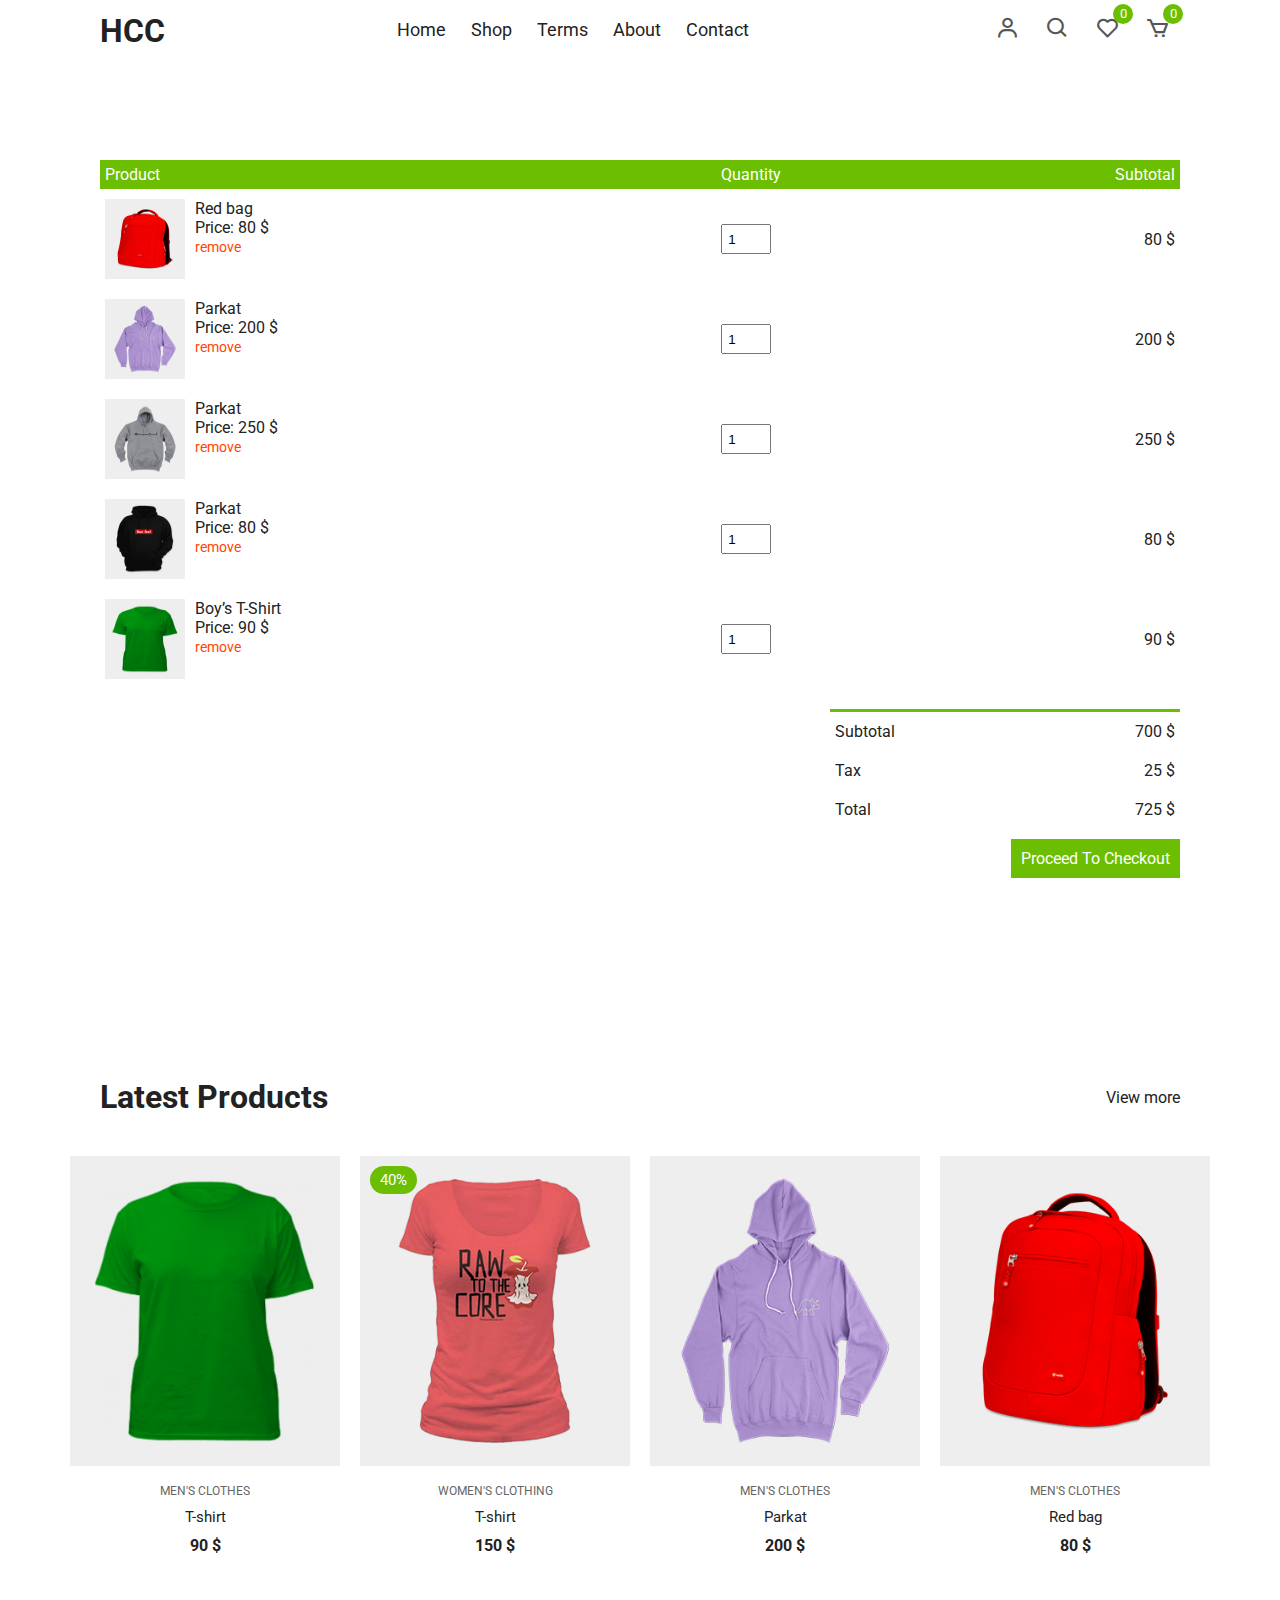
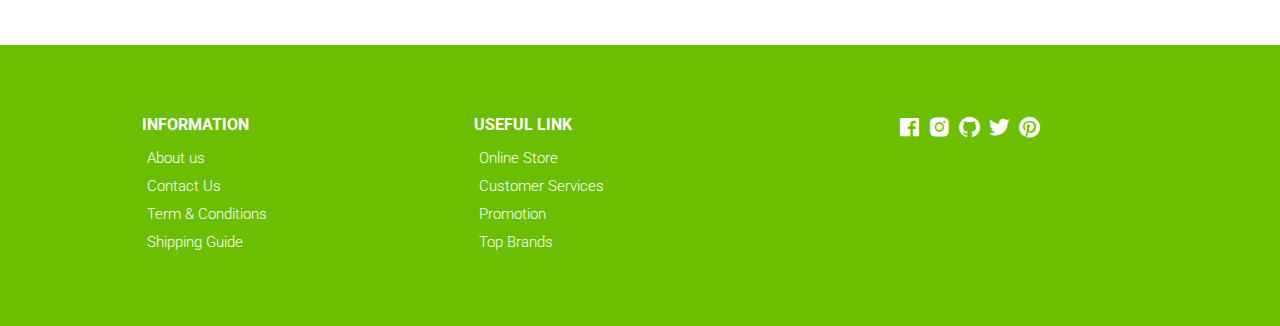
<file: cart.html>
<!DOCTYPE html>
<html lang="en">
  <head>
    <meta charset="UTF-8" />
    <meta name="viewport" content="width=device-width, initial-scale=1.0" />
    <!-- Box icons -->
    <link
      rel="stylesheet"
      href="https://cdn.jsdelivr.net/npm/boxicons@latest/css/boxicons.min.css"
    />
    <!-- Custom StyleSheet -->
    <link rel="stylesheet" href="./css/styles.css" />
    <title>Your Cart</title>
  </head>
  <body>
    <div class="navigation">
      <div class="nav-center container d-flex">
        <a href="index.html" class="logo"><h1>HCC</h1></a>

        <ul class="nav-list d-flex">
          <li class="nav-item">
            <a href="/" class="nav-link">Home</a>
          </li>
          <li class="nav-item">
            <a href="product.html" class="nav-link">Shop</a>
          </li>
          <li class="nav-item">
            <a href="#terms" class="nav-link">Terms</a>
          </li>
          <li class="nav-item">
            <a href="#about" class="nav-link">About</a>
          </li>
          <li class="nav-item">
            <a href="#contact" class="nav-link">Contact</a>
          </li>
          <li class="icons d-flex">
            <a href="login.html" class="icon">
              <i class="bx bx-user"></i>
            </a>
            <div class="icon">
              <i class="bx bx-search"></i>
            </div>
            <div class="icon">
              <i class="bx bx-heart"></i>
              <span class="d-flex">0</span>
            </div>
            <a href="cart.html" class="icon">
              <i class="bx bx-cart"></i>
              <span class="d-flex">0</span>
            </a>
          </li>
        </ul>

        <div class="icons d-flex">
          <a href="login.html" class="icon">
            <i class="bx bx-user"></i>
          </a>
          <div class="icon">
            <i class="bx bx-search"></i>
          </div>
          <div class="icon">
            <i class="bx bx-heart"></i>
            <span class="d-flex">0</span>
          </div>
          <a href="cart.html" class="icon">
            <i class="bx bx-cart"></i>
            <span class="d-flex">0</span>
          </a>
        </div>

        <div class="hamburger">
          <i class="bx bx-menu-alt-left"></i>
        </div>
      </div>
    </div>

    <!-- Cart Items -->
    <div class="container cart">
      <table>
        <tr>
          <th>Product</th>
          <th>Quantity</th>
          <th>Subtotal</th>
        </tr>
        <tr>
          <td>
            <div class="cart-info">
              <img src="./images/product-2.jpg" alt="" />
              <div>
                <p>Red bag</p>
                <span>Price: 80 $</span> <br />
                <a href="#">remove</a>
              </div>
            </div>
          </td>
          <td><input type="number" value="1" min="1" /></td>
          <td>80 $</td>
        </tr>
        <tr>
          <td>
            <div class="cart-info">
              <img src="./images/product-3.jpg" alt="" />
              <div>
                <p>Parkat</p>
                <span>Price: 200 $</span> <br />
                <a href="#">remove</a>
              </div>
            </div>
          </td>
          <td><input type="number" value="1" min="1" /></td>
          <td>200 $</td>
        </tr>
        <tr>
          <td>
            <div class="cart-info">
              <img src="./images/product-4.jpg" alt="" />
              <div>
                <p>Parkat</p>
                <span>Price: 250 $</span> <br />
                <a href="#">remove</a>
              </div>
            </div>
          </td>
          <td><input type="number" value="1" min="1" /></td>
          <td>250 $</td>
        </tr>
        <tr>
          <td>
            <div class="cart-info">
              <img src="./images/product-5.jpg" alt="" />
              <div>
                <p>Parkat</p>
                <span>Price: 80 $</span> <br />
                <a href="#">remove</a>
              </div>
            </div>
          </td>
          <td><input type="number" value="1" min="1" /></td>
          <td>80 $</td>
        </tr>
        <tr>
          <td>
            <div class="cart-info">
              <img src="./images/product-6.jpg" alt="" />
              <div>
                <p>Boy’s T-Shirt</p>
                <span>Price: 90 $</span> <br />
                <a href="#">remove</a>
              </div>
            </div>
          </td>
          <td><input type="number" value="1" min="1" /></td>
          <td>90 $</td>
        </tr>
      </table>
      <div class="total-price">
        <table>
          <tr>
            <td>Subtotal</td>
            <td>700 $</td>
          </tr>
          <tr>
            <td>Tax</td>
            <td>25 $</td>
          </tr>
          <tr>
            <td>Total</td>
            <td>725 $</td>
          </tr>
        </table>
        <a href="#" class="checkout btn">Proceed To Checkout</a>
      </div>
    </div>

    <!-- Latest Products -->
    <section class="section featured">
      <div class="top container">
        <h1>Latest Products</h1>
        <a href="#" class="view-more">View more</a>
      </div>
      <div class="product-center container">
        <div class="product-item">
          <div class="overlay">
            <a href="" class="product-thumb">
              <img src="./images/product-6.jpg" alt="" />
            </a>
          </div>
          <div class="product-info">
            <span>MEN'S CLOTHES</span>
            <a href="">T-shirt</a>
            <h4>90 $</h4>
          </div>
          <ul class="icons">
            <li><i class="bx bx-heart"></i></li>
            <li><i class="bx bx-search"></i></li>
            <li><i class="bx bx-cart"></i></li>
          </ul>
        </div>
        <div class="product-item">
          <div class="overlay">
            <a href="" class="product-thumb">
              <img src="./images/product-1.jpg" alt="" />
            </a>
            <span class="discount">40%</span>
          </div>
          <div class="product-info">
            <span>WOMEN'S CLOTHING</span>
            <a href="">T-shirt</a>
            <h4>150 $</h4>
          </div>
          <ul class="icons">
            <li><i class="bx bx-heart"></i></li>
            <li><i class="bx bx-search"></i></li>
            <li><i class="bx bx-cart"></i></li>
          </ul>
        </div>
        <div class="product-item">
          <div class="overlay">
            <a href="" class="product-thumb">
              <img src="./images/product-3.jpg" alt="" />
            </a>
          </div>
          <div class="product-info">
            <span>MEN'S CLOTHES</span>
            <a href="">Parkat</a>
            <h4>200 $</h4>
          </div>
          <ul class="icons">
            <li><i class="bx bx-heart"></i></li>
            <li><i class="bx bx-search"></i></li>
            <li><i class="bx bx-cart"></i></li>
          </ul>
        </div>
        <div class="product-item">
          <div class="overlay">
            <a href="" class="product-thumb">
              <img src="./images/product-2.jpg" alt="" />
            </a>
          </div>
          <div class="product-info">
            <span>MEN'S CLOTHES</span>
            <a href="">Red bag</a>
            <h4>80 $</h4>
          </div>
          <ul class="icons">
            <li><i class="bx bx-heart"></i></li>
            <li><i class="bx bx-search"></i></li>
            <li><i class="bx bx-cart"></i></li>
          </ul>
        </div>
      </div>
    </section>

    <!-- Footer -->
    <footer class="footer">
      <div class="row">
        <div class="col d-flex">
          <h4>INFORMATION</h4>
          <a href="">About us</a>
          <a href="">Contact Us</a>
          <a href="">Term & Conditions</a>
          <a href="">Shipping Guide</a>
        </div>
        <div class="col d-flex">
          <h4>USEFUL LINK</h4>
          <a href="">Online Store</a>
          <a href="">Customer Services</a>
          <a href="">Promotion</a>
          <a href="">Top Brands</a>
        </div>
        <div class="col d-flex">
          <span><i class="bx bxl-facebook-square"></i></span>
          <span><i class="bx bxl-instagram-alt"></i></span>
          <span><i class="bx bxl-github"></i></span>
          <span><i class="bx bxl-twitter"></i></span>
          <span><i class="bx bxl-pinterest"></i></span>
        </div>
      </div>
    </footer>

    <!-- Custom Script -->
    <script src="./js/index.js"></script>
  </body>
</html>
</file>
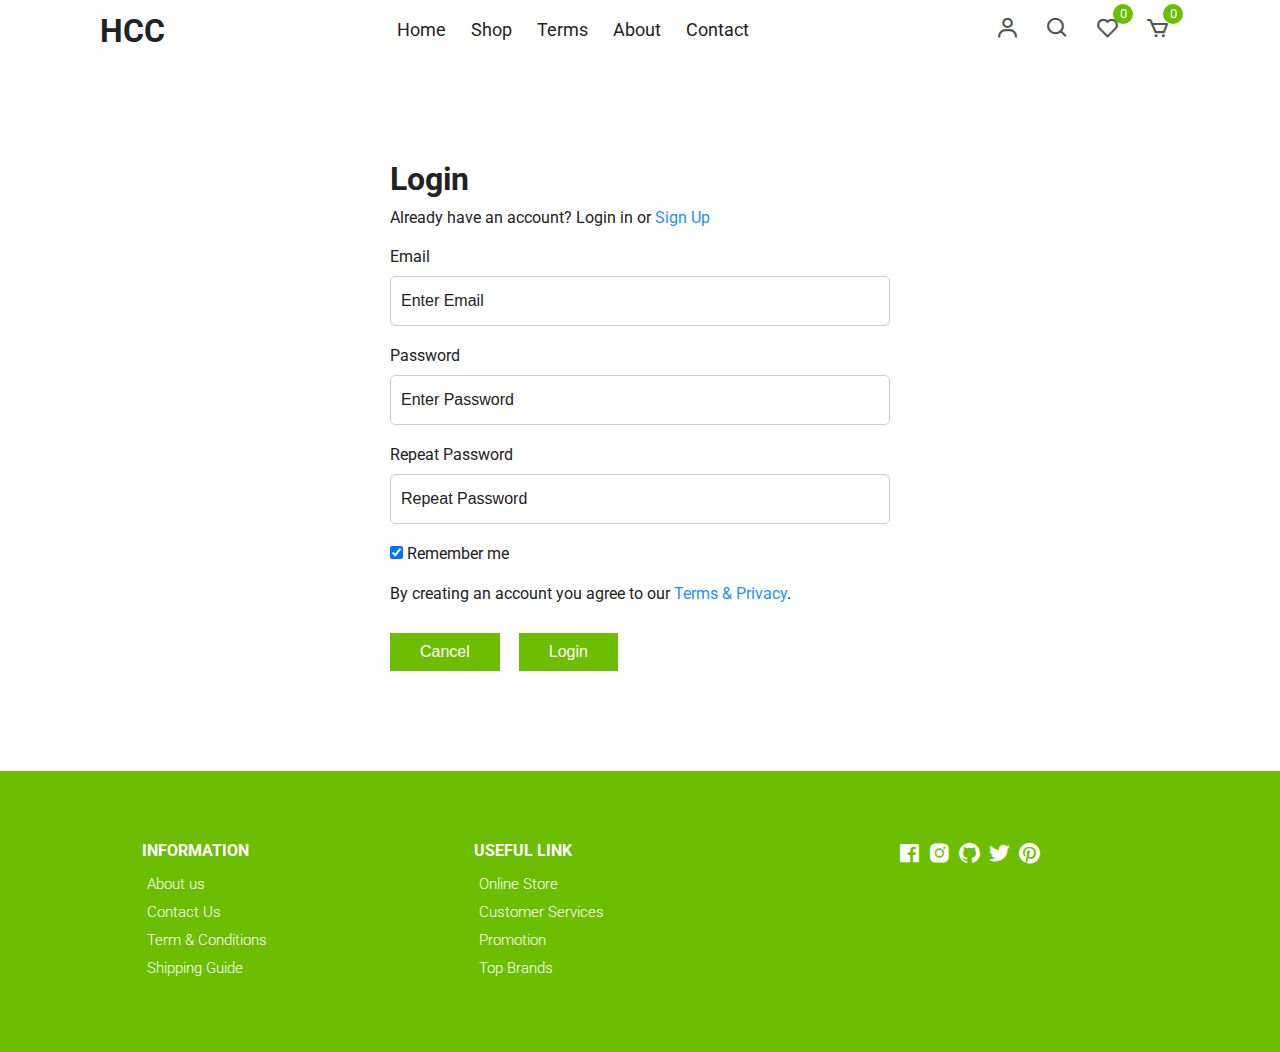
<file: login.html>
<!DOCTYPE html>
<html lang="en">
  <head>
    <meta charset="UTF-8" />
    <meta name="viewport" content="width=device-width, initial-scale=1.0" />
    <!-- Box icons -->
    <link
      rel="stylesheet"
      href="https://cdn.jsdelivr.net/npm/boxicons@latest/css/boxicons.min.css"
    />
    <!-- Custom StyleSheet -->
    <link rel="stylesheet" href="./css/styles.css" />
    <title>Login</title>
  </head>
  <body>
    <!-- Navigation -->
   
    <div class="navigation">
      <div class="nav-center container d-flex">
        <a href="index.html" class="logo"><h1>HCC</h1></a>

        <ul class="nav-list d-flex">
          <li class="nav-item">
            <a href="/" class="nav-link">Home</a>
          </li>
          <li class="nav-item">
            <a href="product.html" class="nav-link">Shop</a>
          </li>
          <li class="nav-item">
            <a href="#terms" class="nav-link">Terms</a>
          </li>
          <li class="nav-item">
            <a href="#about" class="nav-link">About</a>
          </li>
          <li class="nav-item">
            <a href="#contact" class="nav-link">Contact</a>
          </li>
          <li class="icons d-flex">
            <a href="login.html" class="icon">
              <i class="bx bx-user"></i>
            </a>
            <div class="icon">
              <i class="bx bx-search"></i>
            </div>
            <div class="icon">
              <i class="bx bx-heart"></i>
              <span class="d-flex">0</span>
            </div>
            <a href="cart.html" class="icon">
              <i class="bx bx-cart"></i>
              <span class="d-flex">0</span>
            </a>
          </li>
        </ul>

        <div class="icons d-flex">
          <a href="login.html" class="icon">
            <i class="bx bx-user"></i>
          </a>
          <div class="icon">
            <i class="bx bx-search"></i>
          </div>
          <div class="icon">
            <i class="bx bx-heart"></i>
            <span class="d-flex">0</span>
          </div>
          <a href="cart.html" class="icon">
            <i class="bx bx-cart"></i>
            <span class="d-flex">0</span>
          </a>
        </div>

        <div class="hamburger">
          <i class="bx bx-menu-alt-left"></i>
        </div>
      </div>
    </div>
    <!-- Login -->
    <div class="container">
      <div class="login-form">
        <form action="">
          <h1>Login</h1>
          <p>
            Already have an account? Login in or
            <a href="signup.html">Sign Up</a>
          </p>

          <label for="email">Email</label>
          <input type="text" placeholder="Enter Email" name="email" required />

          <label for="psw">Password</label>
          <input
            type="password"
            placeholder="Enter Password"
            name="psw"
            required
          />

          <label for="psw-repeat">Repeat Password</label>
          <input
            type="password"
            placeholder="Repeat Password"
            name="psw-repeat"
            required
          />

          <label>
            <input
              type="checkbox"
              checked="checked"
              name="remember"
              style="margin-bottom: 15px"
            />
            Remember me
          </label>

          <p>
            By creating an account you agree to our
            <a href="#">Terms & Privacy</a>.
          </p>

          <div class="buttons">
            <button type="button" class="cancelbtn">Cancel</button>
            <button type="submit" class="signupbtn">Login</button>
          </div>
        </form>
      </div>
    </div>

    <!-- Footer -->
    <footer class="footer">
      <div class="row">
        <div class="col d-flex">
          <h4>INFORMATION</h4>
          <a href="">About us</a>
          <a href="">Contact Us</a>
          <a href="">Term & Conditions</a>
          <a href="">Shipping Guide</a>
        </div>
        <div class="col d-flex">
          <h4>USEFUL LINK</h4>
          <a href="">Online Store</a>
          <a href="">Customer Services</a>
          <a href="">Promotion</a>
          <a href="">Top Brands</a>
        </div>
        <div class="col d-flex">
          <span><i class="bx bxl-facebook-square"></i></span>
          <span><i class="bx bxl-instagram-alt"></i></span>
          <span><i class="bx bxl-github"></i></span>
          <span><i class="bx bxl-twitter"></i></span>
          <span><i class="bx bxl-pinterest"></i></span>
        </div>
      </div>
    </footer>

    <!-- Custom Script -->
    <script src="./js/index.js"></script>
  </body>
</html>
</file>
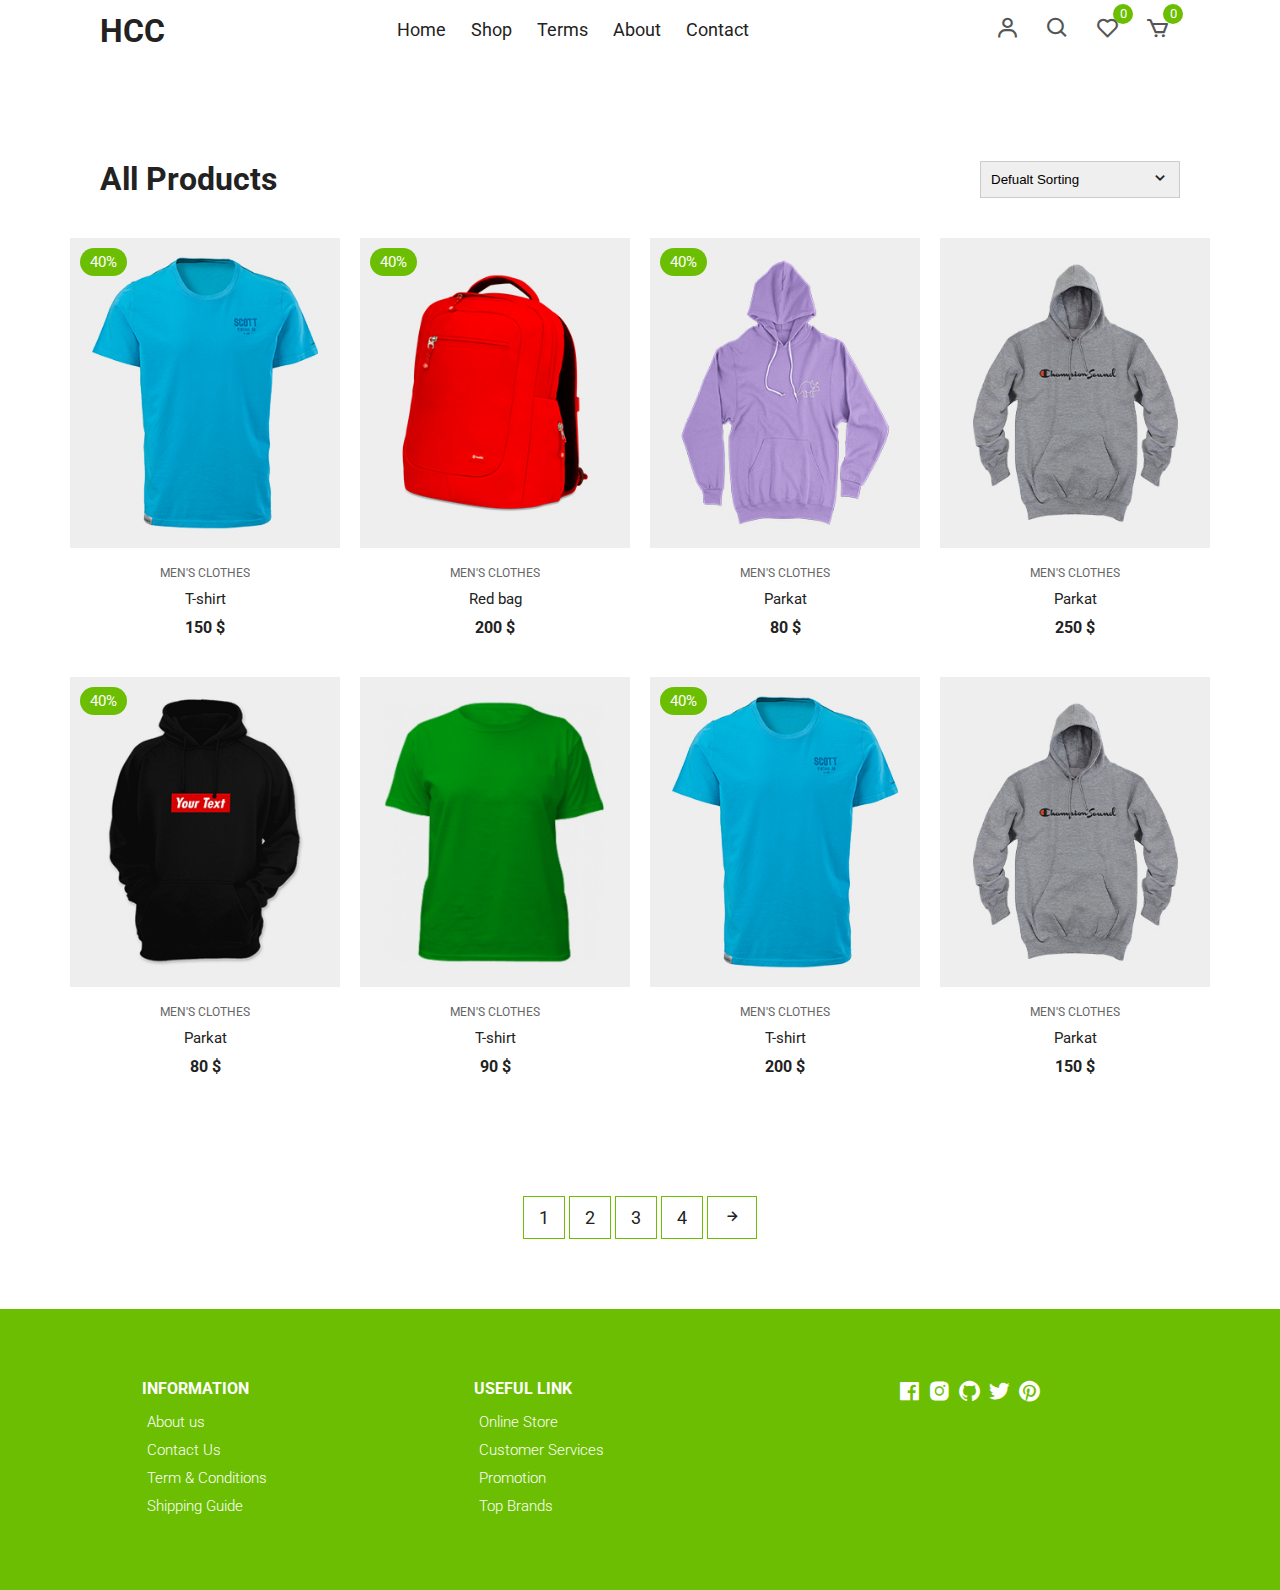
<file: product.html>
<!DOCTYPE html>
<html lang="en">
  <head>
    <meta charset="UTF-8" />
    <meta name="viewport" content="width=device-width, initial-scale=1.0" />
    <!-- Box icons -->
    <link
      rel="stylesheet"
      href="https://cdn.jsdelivr.net/npm/boxicons@latest/css/boxicons.min.css"
    />
    <!-- Custom StyleSheet -->
    <link rel="stylesheet" href="./css/styles.css" />
    <title>Boy’s T-Shirt</title>
  </head>

  <body>
    
    <div class="navigation">
      <div class="nav-center container d-flex">
        <a href="index.html" class="logo"><h1>HCC</h1></a>

        <ul class="nav-list d-flex">
          <li class="nav-item">
            <a href="/" class="nav-link">Home</a>
          </li>
          <li class="nav-item">
            <a href="product.html" class="nav-link">Shop</a>
          </li>
          <li class="nav-item">
            <a href="#terms" class="nav-link">Terms</a>
          </li>
          <li class="nav-item">
            <a href="#about" class="nav-link">About</a>
          </li>
          <li class="nav-item">
            <a href="#contact" class="nav-link">Contact</a>
          </li>
          <li class="icons d-flex">
            <a href="login.html" class="icon">
              <i class="bx bx-user"></i>
            </a>
            <div class="icon">
              <i class="bx bx-search"></i>
            </div>
            <div class="icon">
              <i class="bx bx-heart"></i>
              <span class="d-flex">0</span>
            </div>
            <a href="cart.html" class="icon">
              <i class="bx bx-cart"></i>
              <span class="d-flex">0</span>
            </a>
          </li>
        </ul>

        <div class="icons d-flex">
          <a href="login.html" class="icon">
            <i class="bx bx-user"></i>
          </a>
          <div class="icon">
            <i class="bx bx-search"></i>
          </div>
          <div class="icon">
            <i class="bx bx-heart"></i>
            <span class="d-flex">0</span>
          </div>
          <a href="cart.html" class="icon">
            <i class="bx bx-cart"></i>
            <span class="d-flex">0</span>
          </a>
        </div>

        <div class="hamburger">
          <i class="bx bx-menu-alt-left"></i>
        </div>
      </div>
    </div>

    <!-- All Products -->
    <section class="section all-products" id="products">
      <div class="top container">
        <h1>All Products</h1>
        <form>
          <select>
            <option value="1">Defualt Sorting</option>
            <option value="2">Sort By Price</option>
            <option value="3">Sort By Popularity</option>
            <option value="4">Sort By Sale</option>
            <option value="5">Sort By Rating</option>
          </select>
          <span><i class="bx bx-chevron-down"></i></span>
        </form>
      </div>
      <div class="product-center container">
        <div class="product-item">
          <div class="overlay">
            <a href="productDetails.html" class="product-thumb">
              <img src="./images/product-7.jpg" alt="" />
            </a>
            <span class="discount">40%</span>
          </div>
          <div class="product-info">
            <span>MEN'S CLOTHES</span>
            <a href="productDetails.html">T-shirt</a>
            <h4>150 $</h4>
          </div>
          <ul class="icons">
            <li><i class="bx bx-heart"></i></li>
            <li><i class="bx bx-search"></i></li>
            <li><i class="bx bx-cart"></i></li>
          </ul>
        </div>
        <div class="product-item">
          <div class="overlay">
            <a href="" class="product-thumb">
              <img src="./images/product-2.jpg" alt="" />
            </a>
            <span class="discount">40%</span>
          </div>
          <div class="product-info">
            <span>MEN'S CLOTHES</span>
            <a href="">Red bag</a>
            <h4>200 $</h4>
          </div>
          <ul class="icons">
            <li><i class="bx bx-heart"></i></li>
            <li><i class="bx bx-search"></i></li>
            <li><i class="bx bx-cart"></i></li>
          </ul>
        </div>
        <div class="product-item">
          <div class="overlay">
            <a href="" class="product-thumb">
              <img src="./images/product-3.jpg" alt="" />
            </a>
            <span class="discount">40%</span>
          </div>
          <div class="product-info">
            <span>MEN'S CLOTHES</span>
            <a href="">Parkat</a>
            <h4>80 $</h4>
          </div>
          <ul class="icons">
            <li><i class="bx bx-heart"></i></li>
            <li><i class="bx bx-search"></i></li>
            <li><i class="bx bx-cart"></i></li>
          </ul>
        </div>
        <div class="product-item">
          <div class="overlay">
            <a href="" class="product-thumb">
              <img src="./images/product-4.jpg" alt="" />
            </a>
          </div>
          <div class="product-info">
            <span>MEN'S CLOTHES</span>
            <a href="">Parkat</a>
            <h4>250 $</h4>
          </div>
          <ul class="icons">
            <li><i class="bx bx-heart"></i></li>
            <li><i class="bx bx-search"></i></li>
            <li><i class="bx bx-cart"></i></li>
          </ul>
        </div>
        <div class="product-item">
          <div class="overlay">
            <a href="" class="product-thumb">
              <img src="./images/product-5.jpg" alt="" />
            </a>
            <span class="discount">40%</span>
          </div>
          <div class="product-info">
            <span>MEN'S CLOTHES</span>
            <a href="">Parkat</a>
            <h4>80 $</h4>
          </div>
          <ul class="icons">
            <li><i class="bx bx-heart"></i></li>
            <li><i class="bx bx-search"></i></li>
            <li><i class="bx bx-cart"></i></li>
          </ul>
        </div>
        <div class="product-item">
          <div class="overlay">
            <a href="" class="product-thumb">
              <img src="./images/product-6.jpg" alt="" />
            </a>
          </div>
          <div class="product-info">
            <span>MEN'S CLOTHES</span>
            <a href="">T-shirt</a>
            <h4>90 $</h4>
          </div>
          <ul class="icons">
            <li><i class="bx bx-heart"></i></li>
            <li><i class="bx bx-search"></i></li>
            <li><i class="bx bx-cart"></i></li>
          </ul>
        </div>
        <div class="product-item">
          <div class="overlay">
            <a href="" class="product-thumb">
              <img src="./images/product-7.jpg" alt="" />
            </a>
            <span class="discount">40%</span>
          </div>
          <div class="product-info">
            <span>MEN'S CLOTHES</span>
            <a href="">T-shirt</a>
            <h4>200 $</h4>
          </div>
          <ul class="icons">
            <li><i class="bx bx-heart"></i></li>
            <li><i class="bx bx-search"></i></li>
            <li><i class="bx bx-cart"></i></li>
          </ul>
        </div>
        <div class="product-item">
          <div class="overlay">
            <a href="" class="product-thumb">
              <img src="./images/product-4.jpg" alt="" />
            </a>
          </div>
          <div class="product-info">
            <span>MEN'S CLOTHES</span>
            <a href="">Parkat</a>
            <h4>150 $</h4>
          </div>
          <ul class="icons">
            <li><i class="bx bx-heart"></i></li>
            <li><i class="bx bx-search"></i></li>
            <li><i class="bx bx-cart"></i></li>
          </ul>
        </div>
      </div>
    </section>
    <section class="pagination">
      <div class="container">
        <span>1</span> <span>2</span> <span>3</span> <span>4</span>
        <span><i class="bx bx-right-arrow-alt"></i></span>
      </div>
    </section>
    <!-- Footer -->
    <footer class="footer">
      <div class="row">
        <div class="col d-flex">
          <h4>INFORMATION</h4>
          <a href="">About us</a>
          <a href="">Contact Us</a>
          <a href="">Term & Conditions</a>
          <a href="">Shipping Guide</a>
        </div>
        <div class="col d-flex">
          <h4>USEFUL LINK</h4>
          <a href="">Online Store</a>
          <a href="">Customer Services</a>
          <a href="">Promotion</a>
          <a href="">Top Brands</a>
        </div>
        <div class="col d-flex">
          <span><i class="bx bxl-facebook-square"></i></span>
          <span><i class="bx bxl-instagram-alt"></i></span>
          <span><i class="bx bxl-github"></i></span>
          <span><i class="bx bxl-twitter"></i></span>
          <span><i class="bx bxl-pinterest"></i></span>
        </div>
      </div>
    </footer>
    <!-- Custom Script -->
    <script src="./js/index.js"></script>
  </body>
</html>
</file>
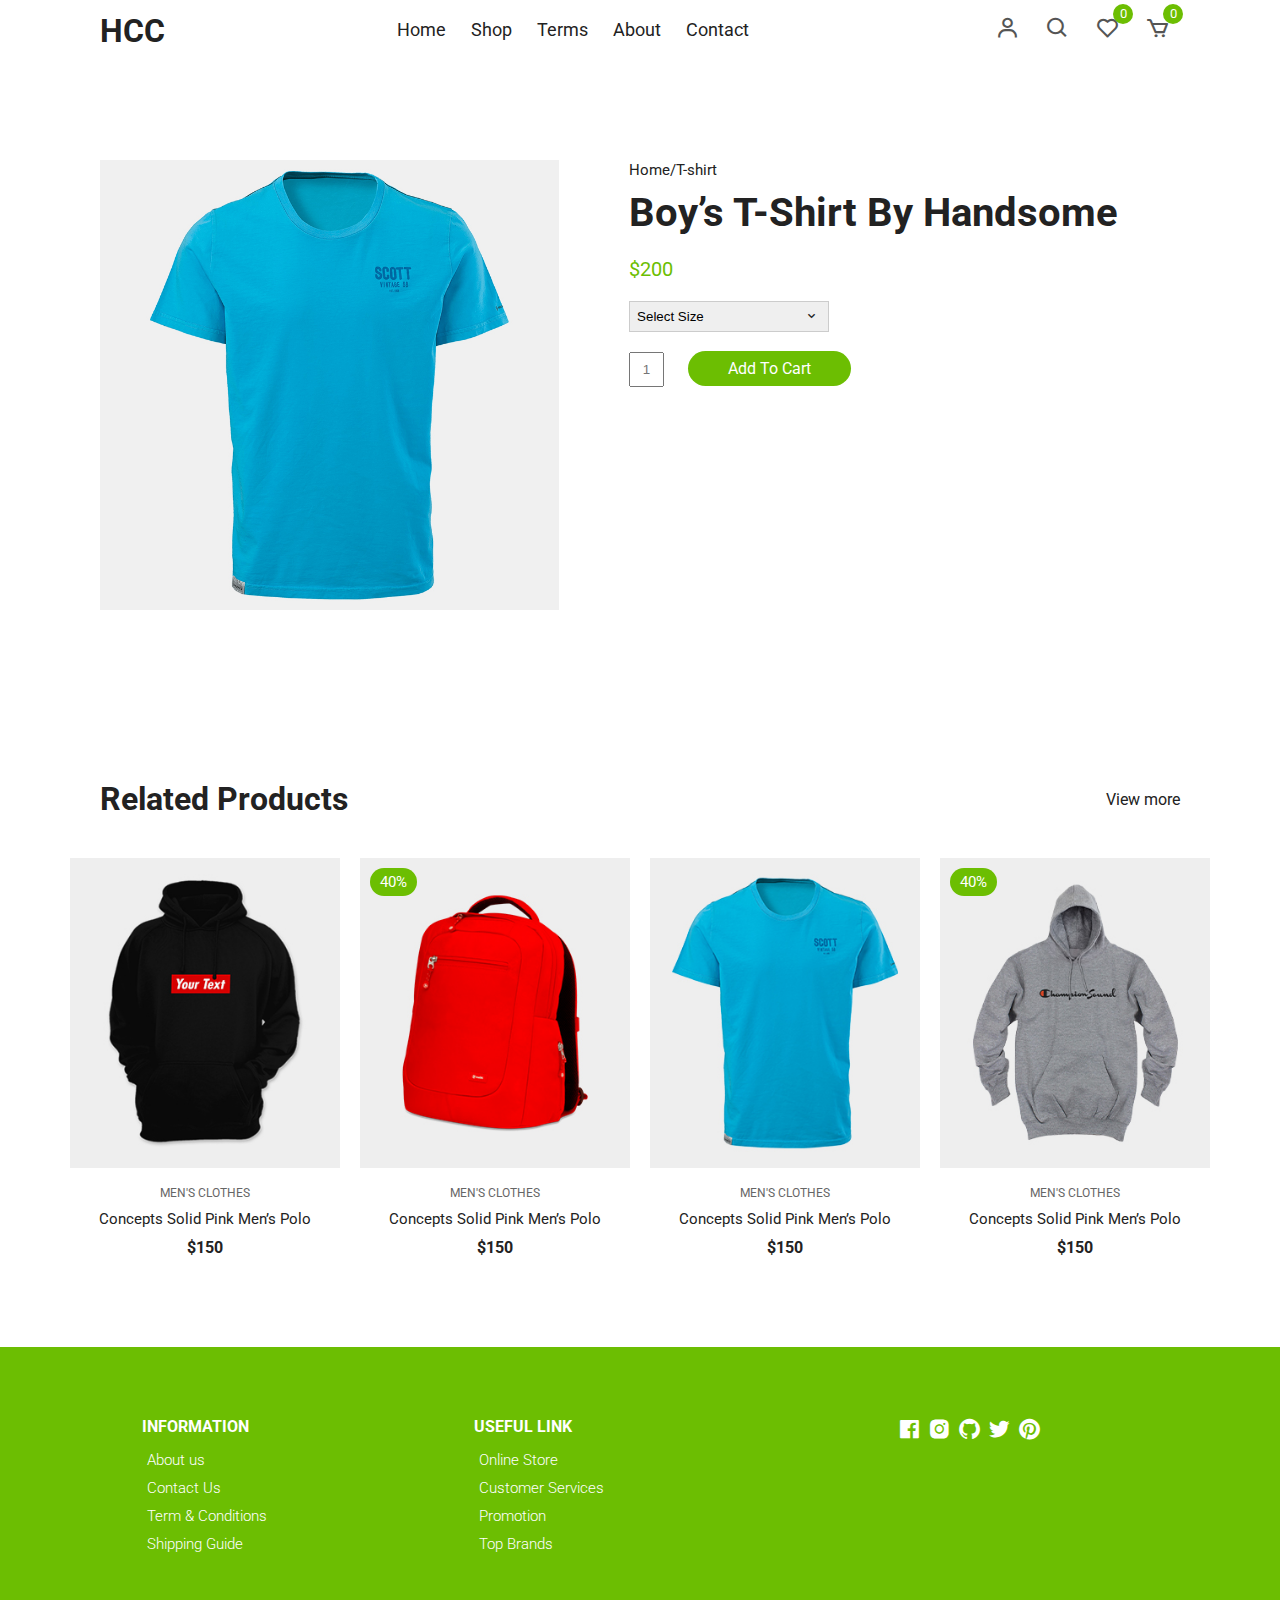
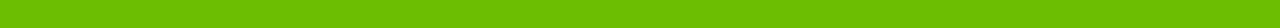
<file: productDetails.html>
<!DOCTYPE html>
<html lang="en">
  <head>
    <meta charset="UTF-8" />
    <meta name="viewport" content="width=device-width, initial-scale=1.0" />
    <!-- Box icons -->
    <link
      rel="stylesheet"
      href="https://cdn.jsdelivr.net/npm/boxicons@latest/css/boxicons.min.css"
    />
    <!-- Custom StyleSheet -->
    <link rel="stylesheet" href="./css/styles.css" />
    <title>Boy’s </title>
  </head>

  <body>
    
    <div class="navigation">
      <div class="nav-center container d-flex">
        <a href="index.html" class="logo"><h1>HCC</h1></a>

        <ul class="nav-list d-flex">
          <li class="nav-item">
            <a href="/" class="nav-link">Home</a>
          </li>
          <li class="nav-item">
            <a href="product.html" class="nav-link">Shop</a>
          </li>
          <li class="nav-item">
            <a href="#terms" class="nav-link">Terms</a>
          </li>
          <li class="nav-item">
            <a href="#about" class="nav-link">About</a>
          </li>
          <li class="nav-item">
            <a href="#contact" class="nav-link">Contact</a>
          </li>
          <li class="icons d-flex">
            <a href="login.html" class="icon">
              <i class="bx bx-user"></i>
            </a>
            <div class="icon">
              <i class="bx bx-search"></i>
            </div>
            <div class="icon">
              <i class="bx bx-heart"></i>
              <span class="d-flex">0</span>
            </div>
            <a href="cart.html" class="icon">
              <i class="bx bx-cart"></i>
              <span class="d-flex">0</span>
            </a>
          </li>
        </ul>

        <div class="icons d-flex">
          <a href="login.html" class="icon">
            <i class="bx bx-user"></i>
          </a>
          <div class="icon">
            <i class="bx bx-search"></i>
          </div>
          <div class="icon">
            <i class="bx bx-heart"></i>
            <span class="d-flex">0</span>
          </div>
          <a href="cart.html" class="icon">
            <i class="bx bx-cart"></i>
            <span class="d-flex">0</span>
          </a>
        </div>

        <div class="hamburger">
          <i class="bx bx-menu-alt-left"></i>
        </div>
      </div>
    </div>

    <!-- Product Details -->
    <section class="section product-detail">
      <div class="details container">
        <div class="left image-container">
          <div class="main">
            <img src="./images/product-8.jpg" id="zoom" alt="" />
          </div>
        </div>
        <div class="right">
          <span>Home/T-shirt</span>
          <h1>Boy’s T-Shirt By Handsome</h1>
          <div class="price">$200</div>
          <form>
            <div>
              <select>
                <option value="Select Size" selected disabled>
                  Select Size
                </option>
                <option value="1">32</option>
                <option value="2">42</option>
                <option value="3">52</option>
                <option value="4">62</option>
              </select>
              <span><i class="bx bx-chevron-down"></i></span>
            </div>
          </form>
          <form class="form">
            <input type="text" placeholder="1" />
            <a href="cart.html" class="addCart">Add To Cart</a>
          </form>
        
    </section>

    <!-- Related -->
    <section class="section featured">
      <div class="top container">
        <h1>Related Products</h1>
        <a href="#" class="view-more">View more</a>
      </div>
      <div class="product-center container">
        <div class="product-item">
          <div class="overlay">
            <a href="" class="product-thumb">
              <img src="./images/product-5.jpg" alt="" />
            </a>
          </div>
          <div class="product-info">
            <span>MEN'S CLOTHES</span>
            <a href="">Concepts Solid Pink Men’s Polo</a>
            <h4>$150</h4>
          </div>
          <ul class="icons">
            <li><i class="bx bx-heart"></i></li>
            <li><i class="bx bx-search"></i></li>
            <li><i class="bx bx-cart"></i></li>
          </ul>
        </div>
        <div class="product-item">
          <div class="overlay">
            <a href="" class="product-thumb">
              <img src="./images/product-2.jpg" alt="" />
            </a>
            <span class="discount">40%</span>
          </div>
          <div class="product-info">
            <span>MEN'S CLOTHES</span>
            <a href="">Concepts Solid Pink Men’s Polo</a>
            <h4>$150</h4>
          </div>
          <ul class="icons">
            <li><i class="bx bx-heart"></i></li>
            <li><i class="bx bx-search"></i></li>
            <li><i class="bx bx-cart"></i></li>
          </ul>
        </div>
        <div class="product-item">
          <div class="overlay">
            <a href="" class="product-thumb">
              <img src="./images/product-7.jpg" alt="" />
            </a>
          </div>
          <div class="product-info">
            <span>MEN'S CLOTHES</span>
            <a href="">Concepts Solid Pink Men’s Polo</a>
            <h4>$150</h4>
          </div>
          <ul class="icons">
            <li><i class="bx bx-heart"></i></li>
            <li><i class="bx bx-search"></i></li>
            <li><i class="bx bx-cart"></i></li>
          </ul>
        </div>
        <div class="product-item">
          <div class="overlay">
            <a href="" class="product-thumb">
              <img src="./images/product-4.jpg" alt="" />
            </a>
            <span class="discount">40%</span>
          </div>
          <div class="product-info">
            <span>MEN'S CLOTHES</span>
            <a href="">Concepts Solid Pink Men’s Polo</a>
            <h4>$150</h4>
          </div>
          <ul class="icons">
            <li><i class="bx bx-heart"></i></li>
            <li><i class="bx bx-search"></i></li>
            <li><i class="bx bx-cart"></i></li>
          </ul>
        </div>
      </div>
    </section>
    <!-- Footer -->
    <footer class="footer">
      <div class="row">
        <div class="col d-flex">
          <h4>INFORMATION</h4>
          <a href="">About us</a>
          <a href="">Contact Us</a>
          <a href="">Term & Conditions</a>
          <a href="">Shipping Guide</a>
        </div>
        <div class="col d-flex">
          <h4>USEFUL LINK</h4>
          <a href="">Online Store</a>
          <a href="">Customer Services</a>
          <a href="">Promotion</a>
          <a href="">Top Brands</a>
        </div>
        <div class="col d-flex">
          <span><i class="bx bxl-facebook-square"></i></span>
          <span><i class="bx bxl-instagram-alt"></i></span>
          <span><i class="bx bxl-github"></i></span>
          <span><i class="bx bxl-twitter"></i></span>
          <span><i class="bx bxl-pinterest"></i></span>
        </div>
      </div>
    </footer>
    <!-- Custom Script -->
    <script src="./js/index.js"></script>
    <script
      src="https://code.jquery.com/jquery-3.4.0.min.js"
      integrity="sha384-JUMjoW8OzDJw4oFpWIB2Bu/c6768ObEthBMVSiIx4ruBIEdyNSUQAjJNFqT5pnJ6"
      crossorigin="anonymous"
    ></script>
    <script src="./js/zoomsl.min.js"></script>
    <script>
      $(function () {
        console.log("hello");
        $("#zoom").imagezoomsl({
          zoomrange: [4, 4],
        });
      });
    </script>
  </body>
</html>
</file>
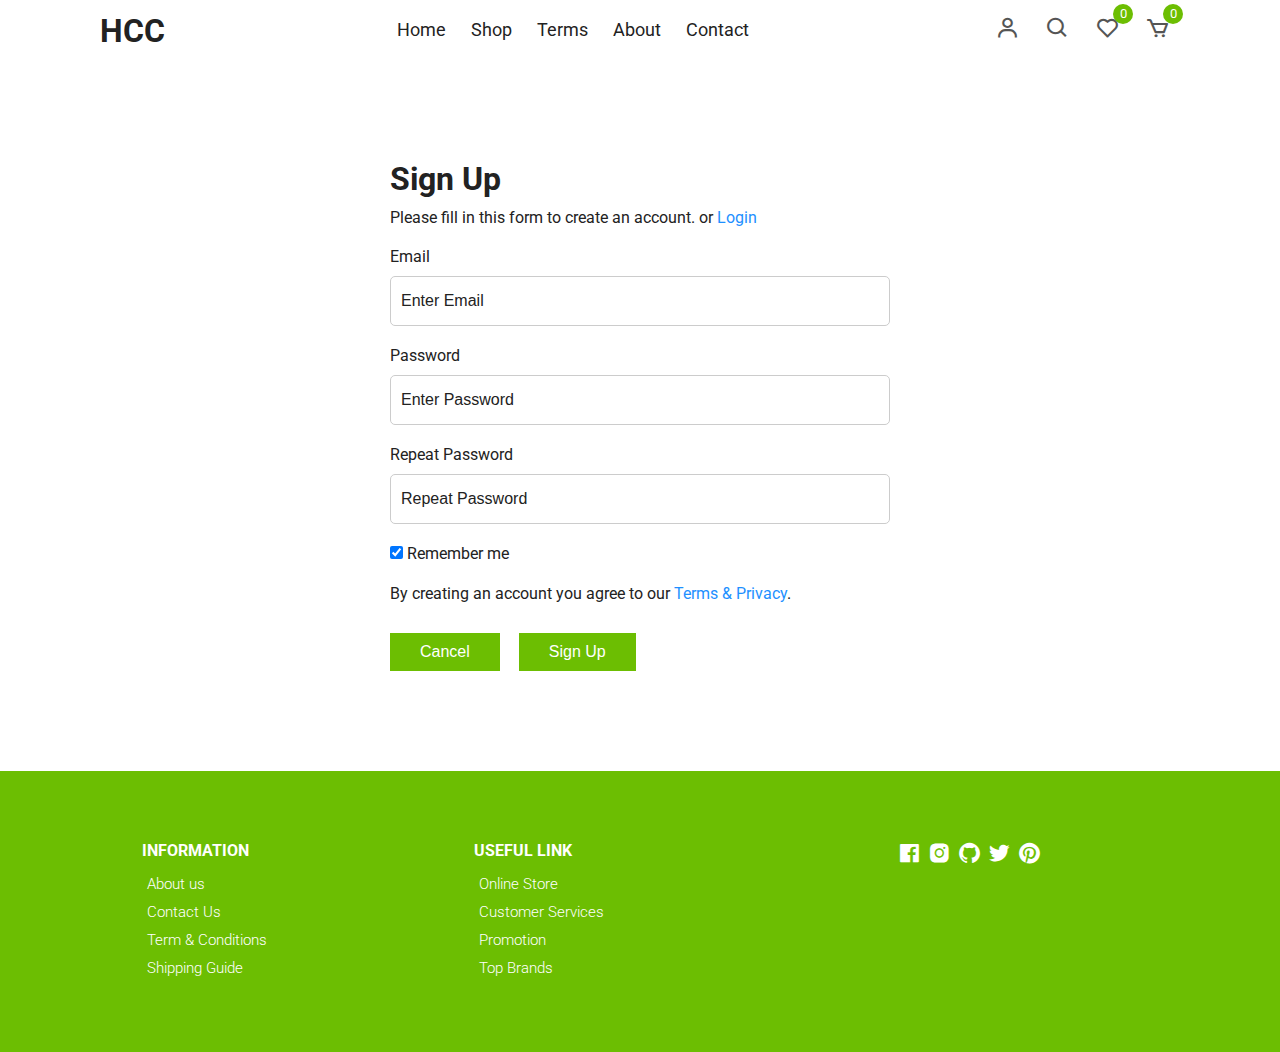
<file: signup.html>
<!DOCTYPE html>
<html lang="en">
  <head>
    <meta charset="UTF-8" />
    <meta name="viewport" content="width=device-width, initial-scale=1.0" />
    <!-- Box icons -->
    <link
      rel="stylesheet"
      href="https://cdn.jsdelivr.net/npm/boxicons@latest/css/boxicons.min.css"
    />
    <!-- Custom StyleSheet -->
    <link rel="stylesheet" href="./css/styles.css" />
    <title>Sign Up</title>
  </head>
  <body>
    <!-- Navigation -->
    
    <div class="navigation">
      <div class="nav-center container d-flex">
        <a href="index.html" class="logo"><h1>HCC</h1></a>

        <ul class="nav-list d-flex">
          <li class="nav-item">
            <a href="/" class="nav-link">Home</a>
          </li>
          <li class="nav-item">
            <a href="product.html" class="nav-link">Shop</a>
          </li>
          <li class="nav-item">
            <a href="#terms" class="nav-link">Terms</a>
          </li>
          <li class="nav-item">
            <a href="#about" class="nav-link">About</a>
          </li>
          <li class="nav-item">
            <a href="#contact" class="nav-link">Contact</a>
          </li>
          <li class="icons d-flex">
            <a href="login.html" class="icon">
              <i class="bx bx-user"></i>
            </a>
            <div class="icon">
              <i class="bx bx-search"></i>
            </div>
            <div class="icon">
              <i class="bx bx-heart"></i>
              <span class="d-flex">0</span>
            </div>
            <a href="cart.html" class="icon">
              <i class="bx bx-cart"></i>
              <span class="d-flex">0</span>
            </a>
          </li>
        </ul>

        <div class="icons d-flex">
          <a href="login.html" class="icon">
            <i class="bx bx-user"></i>
          </a>
          <div class="icon">
            <i class="bx bx-search"></i>
          </div>
          <div class="icon">
            <i class="bx bx-heart"></i>
            <span class="d-flex">0</span>
          </div>
          <a href="cart.html" class="icon">
            <i class="bx bx-cart"></i>
            <span class="d-flex">0</span>
          </a>
        </div>

        <div class="hamburger">
          <i class="bx bx-menu-alt-left"></i>
        </div>
      </div>
    </div>
    <!-- Login -->
    <div class="container">
      <div class="login-form">
        <form action="">
          <h1>Sign Up</h1>
          <p>
            Please fill in this form to create an account. or
            <a href="login.html">Login</a>
          </p>

          <label for="email">Email</label>
          <input type="text" placeholder="Enter Email" name="email" required />

          <label for="psw">Password</label>
          <input
            type="password"
            placeholder="Enter Password"
            name="psw"
            required
          />

          <label for="psw-repeat">Repeat Password</label>
          <input
            type="password"
            placeholder="Repeat Password"
            name="psw-repeat"
            required
          />

          <label>
            <input
              type="checkbox"
              checked="checked"
              name="remember"
              style="margin-bottom: 15px"
            />
            Remember me
          </label>

          <p>
            By creating an account you agree to our
            <a href="#">Terms & Privacy</a>.
          </p>

          <div class="buttons">
            <button type="button" class="cancelbtn">Cancel</button>
            <button type="submit" class="signupbtn">Sign Up</button>
          </div>
        </form>
      </div>
    </div>

    <!-- Footer -->
    <footer class="footer">
      <div class="row">
        <div class="col d-flex">
          <h4>INFORMATION</h4>
          <a href="">About us</a>
          <a href="">Contact Us</a>
          <a href="">Term & Conditions</a>
          <a href="">Shipping Guide</a>
        </div>
        <div class="col d-flex">
          <h4>USEFUL LINK</h4>
          <a href="">Online Store</a>
          <a href="">Customer Services</a>
          <a href="">Promotion</a>
          <a href="">Top Brands</a>
        </div>
        <div class="col d-flex">
          <span><i class="bx bxl-facebook-square"></i></span>
          <span><i class="bx bxl-instagram-alt"></i></span>
          <span><i class="bx bxl-github"></i></span>
          <span><i class="bx bxl-twitter"></i></span>
          <span><i class="bx bxl-pinterest"></i></span>
        </div>
      </div>
    </footer>

    <!-- Custom Script -->
    <script src="./js/index.js"></script>
  </body>
</html>
</file>
<file: css/styles.css>
/* Fonts */
@import url("https://fonts.googleapis.com/css2?family=Roboto:wght@100;300;400;500;700&display=swap");

/* Color Variables */
:root {
  --white: #fff;
  --black: #222;
  --green: #6cbe02;
  --grey1: #f0f0f0;
  --grey2: #e9d7d3;
}

/* Basic Reset */
*,
*::before,
*::after {
  margin: 0;
  padding: 0;
  box-sizing: inherit;
}

html {
  box-sizing: border-box;
  font-size: 62.5%;
}

body {
  font-family: "Roboto", sans-serif;
  font-size: 1.6rem;
  background-color: var(--white);
  color: var(--black);
  font-weight: 400;
  font-style: normal;
}

a {
  text-decoration: none;
  color: var(--black);
}

li {
  list-style: none;
}

.container {
  max-width: 114rem;
  margin: 0 auto;
  padding: 0 3rem;
}

.d-flex {
  display: flex;
  align-items: center;
}

/* 
=================
Header
=================
*/

.header {
  position: relative;
  min-height: 100vh;
  overflow-x: hidden;
}

.top-nav {
  background-color: var(--green);
  font-size: 1.3rem;
  color: var(--white);
}

.top-nav div {
  justify-content: space-between;
  height: 4.5rem;
}

.top-nav a {
  color: var(--white);
  padding: 0 0.5rem;
}

/* 
=================
Navigation
=================
*/
.navigation {
  height: 6rem;
  line-height: 6rem;
}

.nav-center {
  justify-content: space-between;
}

.nav-list .icons {
  display: none;
}

.nav-center .nav-item:not(:last-child) {
  margin-right: 0.5rem;
}

.nav-center .nav-link {
  font-size: 1.8rem;
  padding: 1rem;
}

.nav-center .nav-link:hover {
  color: var(--green);
}

.nav-center .hamburger {
  display: none;
  font-size: 2.3rem;
  color: var(--black);
  cursor: pointer;
}

/* Icons */

.icon {
  cursor: pointer;
  font-size: 2.5rem;
  padding: 0 1rem;
  color: #555;
  position: relative;
}

.icon:not(:last-child) {
  margin-right: 0.5rem;
}

.icon span {
  position: absolute;
  top: 3px;
  right: -3px;
  background-color: var(--green);
  color: var(--white);
  border-radius: 50%;
  font-size: 1.3rem;
  height: 2rem;
  width: 2rem;
  justify-content: center;
}

@media only screen and (max-width: 768px) {
  .nav-list {
    position: fixed;
    top: 12%;
    left: -35rem;
    flex-direction: column;
    align-items: flex-start;
    box-shadow: 5px 5px 10px rgba(0, 0, 0, 0.2);
    background-color: white;
    height: 100%;
    width: 0%;
    max-width: 35rem;
    z-index: 100;
    transition: all 300ms ease-in-out;
  }

  .nav-list.open {
    left: 0;
    width: 100%;
  }

  .nav-list .nav-item {
    margin: 0 0 1rem 0;
    width: 100%;
  }

  .nav-list .nav-link {
    font-size: 2rem;
    color: var(--black);
  }

  .nav-center .hamburger {
    display: block;
    color: var(--black);
    font-size: 3rem;
  }

  .icons {
    display: none;
  }

  .nav-list .icons {
    display: flex;
  }

  .top-nav ul {
    display: none;
  }

  .top-nav div {
    justify-content: center;
    height: 3rem;
  }
}

/* 
=================
Hero Area
=================
*/

.hero,
.hero .glide__slides {
  background-color: var(--grey2);
  position: relative;
  height: calc(100vh - 6rem);
  margin: 0 4rem;
  overflow: hidden;
}

.hero .center {
  display: flex;
  align-items: center;
  justify-content: center;
  position: relative;
  height: 100%;
  padding-top: 3rem;
}

.hero .left {
  position: absolute;
  top: 0%;
  left: 0;
  opacity: 0;
  transition: all 1000ms ease-in-out;
}

.hero .left h1 {
  font-size: 5rem;
  margin: 1rem 0;
}

.hero .left p {
  font-size: 1.6rem;
  margin-bottom: 1rem;
}

.hero .left .hero-btn {
  display: inline-block;
  padding: 1rem 3rem;
  font-size: 1.6rem;
  margin-top: 1rem;
  background-color: var(--green);
  color: white;
}

.hero .right {
  flex: 0 0 50%;
  height: 100%;
  position: relative;
  text-align: center;
}

.hero .right img {
  position: absolute;
  width: 55rem;
  opacity: 0;
  transition: all 1000ms ease-in-out;
}

.center .right img.img1 {
  width: 85%;
  right: -25%;
  bottom: -50%;
}

.center .right img.img2 {
  width: 90%;
  right: -40%;
  bottom: -40%;
}

.glide__slide--active .center .right img {
  bottom: -3%;
  opacity: 1;
}

.glide__slide--active .left {
  opacity: 1;
  top: 35%;
}

/*
======================
Hero Media Query
======================
*/
@media only screen and (max-width: 999px) {
  .glide__slide--active .left {
    top: 15%;
  }

  .center .right img.img1 {
    width: 90%;
  }

  .center .right img.img2 {
    width: 100%;
  }
}

@media only screen and (max-width: 567px) {
  .center .right img.img1 {
    width: 30rem;
  }

  .center .right img.img2 {
    width: 33rem;
  }

  .hero,
  .hero .glide__slides {
    margin: 0;
    padding: 0 3rem;
  }

  .hero .left h1 {
    font-size: 3rem;
  }

  .hero .left span {
    font-size: 1.4rem;
  }
  .hero .left p {
    font-size: 1.5rem;
    width: 80%;
  }
}

/* Category Section */
.section {
  padding: 10rem 0 5rem 0;
  overflow: hidden;
}

.cat-center {
  display: flex;
  align-items: center;
  justify-content: center;
  max-width: 114rem;
  margin: auto;
  padding: 0 3rem;
}

.cat-center .cat {
  max-width: 37rem;
  height: 25rem;
  overflow: hidden;
  position: relative;
  cursor: pointer;
  text-align: center;
}

.cat-center .cat:not(:last-child) {
  margin-right: 3rem;
}

.cat-center .cat img {
  width: 36.5rem;
  height: 100%;
  margin: auto;
  object-fit: cover;
  transition: all 2s ease;
}

.cat-center .cat:hover img {
  transform: scale(1.1);
}

.cat-center .cat div {
  position: absolute;
  bottom: 15%;
  left: 50%;
  transform: translateX(-50%);
  background-color: var(--white);
  width: 18rem;
  height: 5rem;
  line-height: 5rem;
  text-align: center;
  font-size: 2rem;
  font-weight: 500;
}

@media only screen and (max-width: 1200px) {
  .cat-center .cat img {
    width: 30rem;
  }
}

@media only screen and (max-width: 967px) {
  .cat-center .cat {
    max-width: 25rem;
    height: 20rem;
  }

  .cat-center .cat img {
    width: 25rem;
  }
}

@media only screen and (max-width: 768px) {
  .section {
    padding: 5rem 0;
  }

  .cat-center {
    flex-direction: column;
    padding: 3rem;
  }

  .cat-center .cat {
    max-width: 100%;
    height: 30rem;
  }

  .cat-center .cat:not(:last-child) {
    margin-right: 0rem;
    margin-bottom: 5rem;
  }

  .cat-center .cat img {
    width: 100%;
  }
}

/* New Arrivals */
.title {
  text-align: center;
  margin-bottom: 5rem;
}

.title h1 {
  font-size: 3rem;
  text-transform: uppercase;
  margin-bottom: 1rem;
  font-weight: 500;
}

.product-center {
  display: flex;
  align-items: center;
  justify-content: center;
  flex-wrap: wrap;
  max-width: 120rem;
  margin: 0 auto;
  padding: 0 2rem;
}

.product-item {
  position: relative;
  width: 27rem;
  margin: 0 auto;
  margin-bottom: 3rem;
}

.product-thumb img {
  width: 100%;
  height: 31rem;
  object-fit: cover;
  transition: all 500ms linear;
}

.product-info {
  padding: 1rem;
  text-align: center;
}

.product-info span {
  display: inline-block;
  font-size: 1.2rem;
  color: #666;
  margin-bottom: 1rem;
}

.product-info a {
  font-size: 1.5rem;
  display: block;
  margin-bottom: 1rem;
  transition: all 300ms ease;
}

.product-info a:hover {
  color: var(--green);
}

.product-item .icons {
  position: absolute;
  left: 50%;
  top: 35%;
  transform: translateX(-50%);
  display: flex;
  align-items: center;
}

.product-item .icons li {
  background-color: var(--white);
  text-align: center;
  padding: 1rem 1.5rem;
  font-size: 2.3rem;
  cursor: pointer;
  transition: 300ms ease-out;
  transform: translateY(20px);
  visibility: hidden;
  opacity: 0;
}

.product-item .icons li:first-child {
  transition-delay: 0.1s;
}

.product-item .icons li:nth-child(2) {
  transition-delay: 0.2s;
}

.product-item .icons li:nth-child(3) {
  transition-delay: 0.3s;
}

.product-item:hover .icons li {
  visibility: visible;
  opacity: 1;
  transform: translateY(0);
}

.product-item .icons li:not(:last-child) {
  margin-right: 0.5rem;
}

.product-item .icons li:hover {
  background-color: var(--green);
  color: var(--white);
}

.product-item .overlay {
  position: relative;
  overflow: hidden;
  cursor: pointer;
  width: 100%;
}

.product-item .overlay::after {
  content: "";
  position: absolute;
  top: 0;
  left: 0;
  width: 100%;
  height: 100%;
  background-color: rgba(0, 0, 0, 0.5);
  visibility: hidden;
  opacity: 0;
  transition: 300ms ease-out;
}

.product-item:hover .overlay::after {
  visibility: visible;
  opacity: 1;
}

.product-item:hover .product-thumb img {
  transform: scale(1.1);
}

.product-item .discount {
  position: absolute;
  top: 1rem;
  left: 1rem;
  background-color: var(--green);
  padding: 0.5rem 1rem;
  color: var(--white);
  border-radius: 2rem;
  font-size: 1.5rem;
}

@media only screen and (max-width: 567px) {
  .product-center {
    max-width: 100%;
    padding: 0 1rem;
  }

  .product-item {
    width: 40%;
    margin-bottom: 3rem;
  }

  .product-thumb img {
    height: 20rem;
  }

  .product-item {
    margin-right: 2rem;
  }

  .product-item .icons li {
    padding: 0.5rem 1rem;
    font-size: 1.8rem;
  }
}

/* Banner */

.banner {
  position: relative;
  background-color: var(--grey2);
  padding: 14rem;
}

.banner .right img {
  position: absolute;
  bottom: 0;
  right: 0;
  width: 75rem;
}

.banner .trend,
.banner p {
  display: block;
  font-size: 2rem;
  font-weight: 300;
  margin-bottom: 1.5rem;
}

.banner h1 {
  font-size: 5.4rem;
  color: var(--black);
  margin-bottom: 1.5rem;
}

.banner .btn {
  display: inline-block;
  margin-top: 2rem;
}

@media only screen and (max-width: 1200px) {
  .banner {
    padding: 14rem 2rem;
  }

  .banner .right img {
    right: -6%;
    width: 70rem;
  }
}

@media only screen and (max-width: 996px) {
  .banner {
    padding: 8rem 2rem;
  }

  .banner .trend,
  .banner p {
    font-size: 1.5rem;
  }

  .banner h1 {
    font-size: 4rem;
  }

  .banner .right img {
    right: -6%;
    width: 50rem;
  }
}

@media only screen and (max-width: 768px) {
  .banner {
    display: grid;
    grid-template-columns: 1fr;
    height: 80vh;
  }

  .banner .left {
    width: 100%;
    margin-bottom: 3rem;
  }

  .banner .right {
    flex: 0 0 50%;
  }

  .banner .right img {
    right: 0;
    width: 50rem;
    left: 50%;
    transform: translateX(-50%);
  }
}

@media only screen and (max-width: 567px) {
  .banner {
    padding: 8rem 5rem;
  }

  .banner .trend,
  .banner p {
    font-size: 1.3rem;
    margin-bottom: 1rem;
  }

  .banner h1 {
    font-size: 3rem;
    margin-bottom: 1rem;
  }

  .banner .btn {
    padding: 0.8rem 1.7rem;
    font-size: 1.4rem;
  }

  .banner .right img {
    width: 45rem;
  }
}

/* Contact */
.contact {
  background-color: var(--black);
  color: var(--white);
  padding: 10rem 20rem;
}

.contact .row {
  display: grid;
  grid-template-columns: 1fr 1fr;
  align-items: center;
}

.contact .row .col h2 {
  margin-bottom: 1.5rem;
}

.contact .row .col p {
  width: 70%;
  margin-bottom: 2rem;
}

.btn-1 {
  background-color: var(--green);
  color: var(--white);
  display: inline-block;
  border-radius: 1rem;
  padding: 1rem 2rem;
}

.contact form div {
  position: relative;
  width: 80%;
  margin: 0 auto;
}

.contact form input {
  font-family: "Roboto", sans-serif;
  text-indent: 2rem;
  width: 100%;
  border-radius: 1rem;
  padding: 1.5rem 0;
  outline: none;
  border: none;
}

.contact form a {
  position: absolute;
  top: 0;
  right: 0;
  background-color: var(--green);
  color: white;
  margin: 0.5rem;
  padding: 1rem 3rem;
  border-radius: 1rem;
}

@media only screen and (max-width: 996px) {
  .contact {
    padding: 8rem 8rem;
  }
}

@media only screen and (max-width: 768px) {
  .contact .row {
    grid-template-columns: 1fr;
    gap: 5rem 0;
  }

  .contact form div {
    width: 100%;
  }
}

@media only screen and (max-width: 567px) {
  .contact {
    padding: 8rem 1rem;
  }
}

/* Footer */
.footer {
  padding: 7rem 1rem;
  background-color: var(--green);
}

footer .row {
  display: grid;
  grid-template-columns: 1fr 1fr 1fr;
  max-width: 99.6rem;
  margin: 0 auto;
}

.footer .col {
  flex-direction: column;
  color: var(--white);
  align-items: flex-start;
}

.footer .col:last-child {
  flex-direction: row;
  justify-content: center;
}

.footer .col:last-child span {
  font-size: 2.5rem;
  margin-right: 0.5rem;
  color: var(--white);
}

.footer .col a {
  color: var(--white);
  font-size: 1.5rem;
  padding: 0.5rem;
  font-weight: 300;
}

.footer .col h4 {
  margin-bottom: 1rem;
}

@media only screen and (max-width: 567px) {
  footer .row {
    grid-template-columns: 1fr;
    row-gap: 3rem;
  }
}

/* Popup */
.popup {
  position: fixed;
  top: 0;
  left: 0;
  width: 100%;
  height: 100vh;
  background-color: rgba(0, 0, 0, 0.5);
  z-index: 9999;
  transition: 0.3s;
  transform: scale(1);
}

.popup-content {
  position: absolute;
  top: 50%;
  left: 50%;
  width: 90%;
  margin: 0 auto;
  height: 55rem;
  transform: translate(-50%, -50%);
  padding: 1.6rem;
  display: table;
  overflow: hidden;
  background-color: var(--white);
}

.popup-close {
  display: flex;
  align-items: center;
  justify-content: center;
  position: absolute;
  top: 2rem;
  right: 2rem;
  padding: 0.5rem;
  background-color: var(--green);
  border-radius: 50%;
  cursor: pointer;
}

.popup-close {
  font-size: 3rem;
  color: white;
}

.popup-left {
  display: table-cell;
  width: 50%;
  height: 100%;
  vertical-align: middle;
}

.popup-right {
  display: table-cell;
  width: 50%;
  vertical-align: middle;
  padding: 3rem 5rem;
}

.popup-img-container {
  width: 100%;
  overflow: hidden;
}

.popup-img-container img.popup-img {
  display: block;
  width: 60rem;
  height: 45rem;
  max-width: 100%;
  border-radius: 1rem;
  object-fit: cover;
}

.right-content {
  text-align: center;
  width: 85%;
  margin: 0 auto;
}

.right-content h1 {
  font-size: 4rem;
  color: #000;
  margin-bottom: 1.6rem;
}

.right-content h1 span {
  color: var(--green);
}

.right-content p {
  font-size: 1.6rem;
  color: #555;
  margin-bottom: 1.6rem;
}

.popup-form {
  width: 100%;
  padding: 1.5rem 0;
  text-indent: 1rem;
  margin-bottom: 1.6rem;
  border-radius: 3rem;
  background-color: var(--green);
  color: white;
  font-size: 1.8rem;
  border: none;
}

.popup-form::placeholder {
  color: white;
}

.popup-form:focus {
  outline: none;
}

.right-content a:link,
.right-content a:visited {
  display: inline-block;
  padding: 1.8rem 5rem;
  border-radius: 3rem;
  font-weight: 700;
  color: var(--white);
  background-color: var(--black);
  border: 1px solid var(--grey2);
  transition: 0.3s;
}

.right-content a:hover {
  background-color: var(--green);
  border: 1px solid var(--grey2);
  color: var(--black);
}

.hide-popup {
  transform: scale(0.2);
  opacity: 0;
  visibility: hidden;
}

@media only screen and (max-width: 1200px) {
  .right-content {
    width: 100%;
  }

  .right-content h1 {
    font-size: 3.5rem;
    margin-bottom: 1.3rem;
  }
}

@media only screen and (max-width: 998px) {
  .popup-right {
    width: 100%;
  }

  .popup-left {
    display: none;
  }

  .right-content h1 {
    font-size: 5rem;
  }
}

@media only screen and (max-width: 768px) {
  .right-content h1 {
    font-size: 4rem;
  }

  .right-content p {
    font-size: 1.6rem;
  }

  .popup-form {
    width: 90%;
    margin: 0 auto;
    padding: 1.8rem 0;
    margin-bottom: 1.5rem;
  }

  .goto-top:link,
  .goto-top:visited {
    right: 5%;
    bottom: 5%;
  }
}

@media only screen and (max-width: 568px) {
  .popup-right {
    padding: 0 1.6rem;
  }

  .popup-content {
    height: 35rem;
    width: 90%;
    margin: 0 auto;
  }

  .right-content {
    width: 100%;
  }

  .right-content h1 {
    font-size: 3rem;
  }

  .right-content p {
    font-size: 1.4rem;
  }

  .popup-form {
    width: 100%;
    padding: 1.5rem 0;
    margin-bottom: 1.3rem;
  }

  .right-content a:link,
  .right-content a:visited {
    padding: 1.5rem 3rem;
  }

  .popup-close {
    top: 1rem;
    right: 1rem;
    padding: 0.5rem;
  }
}

/* All Products */
.section .top {
  display: flex;
  align-items: center;
  justify-content: space-between;
  margin-bottom: 4rem;
}

.all-products .top select {
  font-family: "Poppins", sans-serif;
  width: 20rem;
  padding: 1rem;
  border: 1px solid #ccc;
  appearance: none;
  outline: none;
}

form {
  position: relative;
  z-index: 1;
}

form span {
  position: absolute;
  top: 50%;
  right: 1rem;
  transform: translateY(-50%);
  font-size: 2rem;
  z-index: 0;
}

@media only screen and (max-width: 768px) {
  .all-products .top select {
    width: 15rem;
  }
}

/* Pagination */
.pagination {
  display: flex;
  align-items: center;
  padding: 3rem 0 5rem 0;
}

.pagination span {
  display: inline-block;
  padding: 1rem 1.5rem;
  border: 1px solid var(--green);
  font-size: 1.8rem;
  margin-bottom: 2rem;
  cursor: pointer;
  transition: all 300ms ease-in-out;
}

.pagination span:hover {
  border: 1px solid var(--green);
  background-color: var(--green);
  color: #fff;
}

/* Cart Items */
.cart {
  margin: 10rem auto;
}

table {
  width: 100%;
  border-collapse: collapse;
}

.cart-info {
  display: flex;
  flex-wrap: wrap;
}

th {
  text-align: left;
  padding: 0.5rem;
  color: #fff;
  background-color: var(--green);
  font-weight: normal;
}

td {
  padding: 1rem 0.5rem;
}

td input {
  width: 5rem;
  height: 3rem;
  padding: 0.5rem;
}

td a {
  color: orangered;
  font-size: 1.4rem;
}

td img {
  width: 8rem;
  height: 8rem;
  margin-right: 1rem;
}

.total-price {
  display: flex;
  align-items: flex-end;
  flex-direction: column;
  margin-top: 2rem;
}

.total-price table {
  border-top: 3px solid var(--green);
  width: 100%;
  max-width: 35rem;
}

td:last-child {
  text-align: right;
}

th:last-child {
  text-align: right;
}

.checkout {
  display: inline-block;
  background-color: var(--green);
  color: white;
  padding: 1rem;
  margin-top: 1rem;
}

@media only screen and (max-width: 567px) {
  .cart-info p {
    display: none;
  }
}

/* Product Details */
.product-detail .details {
  display: grid;
  grid-template-columns: 1fr 1.2fr;
  gap: 7rem;
}

.product-detail .left {
  display: flex;
  flex-direction: column;
}

.product-detail .left .main {
  text-align: center;
  background-color: #f6f2f1;
  margin-bottom: 2rem;
  height: 45rem;
}

.product-detail .left .main img {
  object-fit: cover;
  height: 100%;
  width: 100%;
}

.product-detail .right span {
  display: inline-block;
  font-size: 1.5rem;
  margin-bottom: 1rem;
}

.product-detail .right h1 {
  font-size: 4rem;
  line-height: 1.2;
  margin-bottom: 2rem;
}

.product-detail .right .price {
  font-size: 600;
  font-size: 2rem;
  color: var(--green);
  margin-bottom: 2rem;
}

.product-detail .right div {
  display: inline-block;
  position: relative;
  z-index: -1;
}

.product-detail .right select {
  font-family: "Poppins", sans-serif;
  width: 20rem;
  padding: 0.7rem;
  border: 1px solid #ccc;
  appearance: none;
  outline: none;
}

.product-detail form {
  margin-bottom: 2rem;
  z-index: 0;
}

.product-detail form span {
  position: absolute;
  top: 50%;
  right: 1rem;
  transform: translateY(-50%);
  font-size: 2rem;
  z-index: 0;
}

.product-detail .form {
  margin-bottom: 3rem;
}

.product-detail .form input {
  padding: 0.8rem;
  text-align: center;
  width: 3.5rem;
  margin-right: 2rem;
}

.product-detail .form .addCart {
  background: var(--green);
  padding: 0.8rem 4rem;
  color: #fff;
  border-radius: 3rem;
}

.product-detail h3 {
  text-transform: uppercase;
  margin-bottom: 2rem;
}

@media only screen and (max-width: 996px) {
  .product-detail .left {
    width: 30rem;
    height: 45rem;
  }

  .product-detail .details {
    gap: 3rem;
  }
}

@media only screen and (max-width: 650px) {
  .product-detail .details {
    grid-template-columns: 1fr;
  }

  .product-detail .right {
    margin-top: 1rem;
  }

  .product-detail .left {
    width: 100%;
    height: 45rem;
  }

  .product-detail .details {
    gap: 3rem;
  }
}

/* Login Form */
.login-form {
  padding: 5rem 0;
  max-width: 50rem;
  margin: 5rem auto;
}

.login-form form {
  display: flex;
  flex-direction: column;
}

.login-form form h1 {
  margin-bottom: 1rem;
}
.login-form form p {
  margin-bottom: 2rem;
}

.login-form form label {
  margin-bottom: 1rem;
}

.login-form form input {
  border: 1px solid #ccc;
  outline: none;
  padding: 1.5rem 0;
  text-indent: 1rem;
  font-size: 1.6rem;
  margin-bottom: 2rem;
  border-radius: 0.5rem;
}

.login-form form input::placeholder {
  font-size: 1.6rem;
  color: #222;
}

.login-form form .buttons {
  margin-top: 1rem;
}

.login-form form button {
  outline: none;
  border: none;
  font-size: 1.6rem;
  padding: 1rem 3rem;
  margin-right: 1.5rem;
  background-color: var(--green);
  color: white;
  cursor: pointer;
}

.login-form form p a {
  color: dodgerblue;
}
</file>
